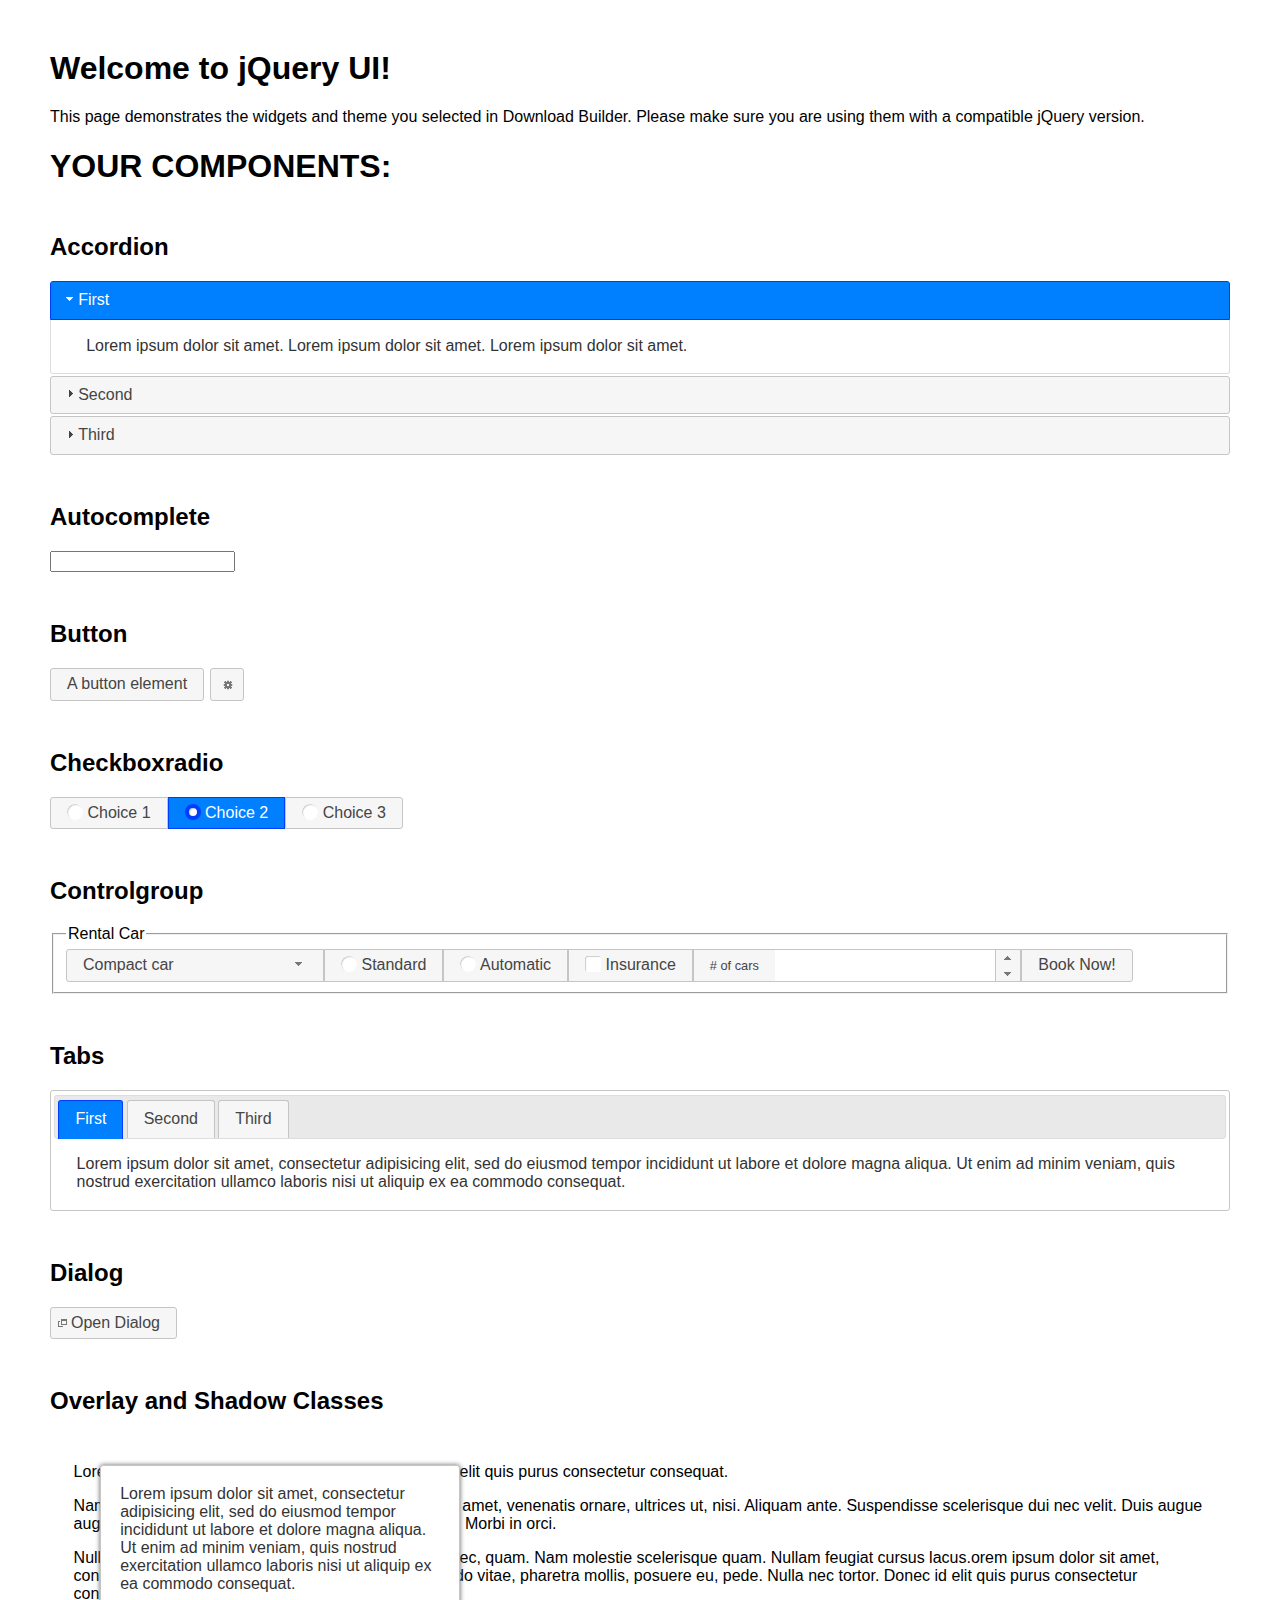
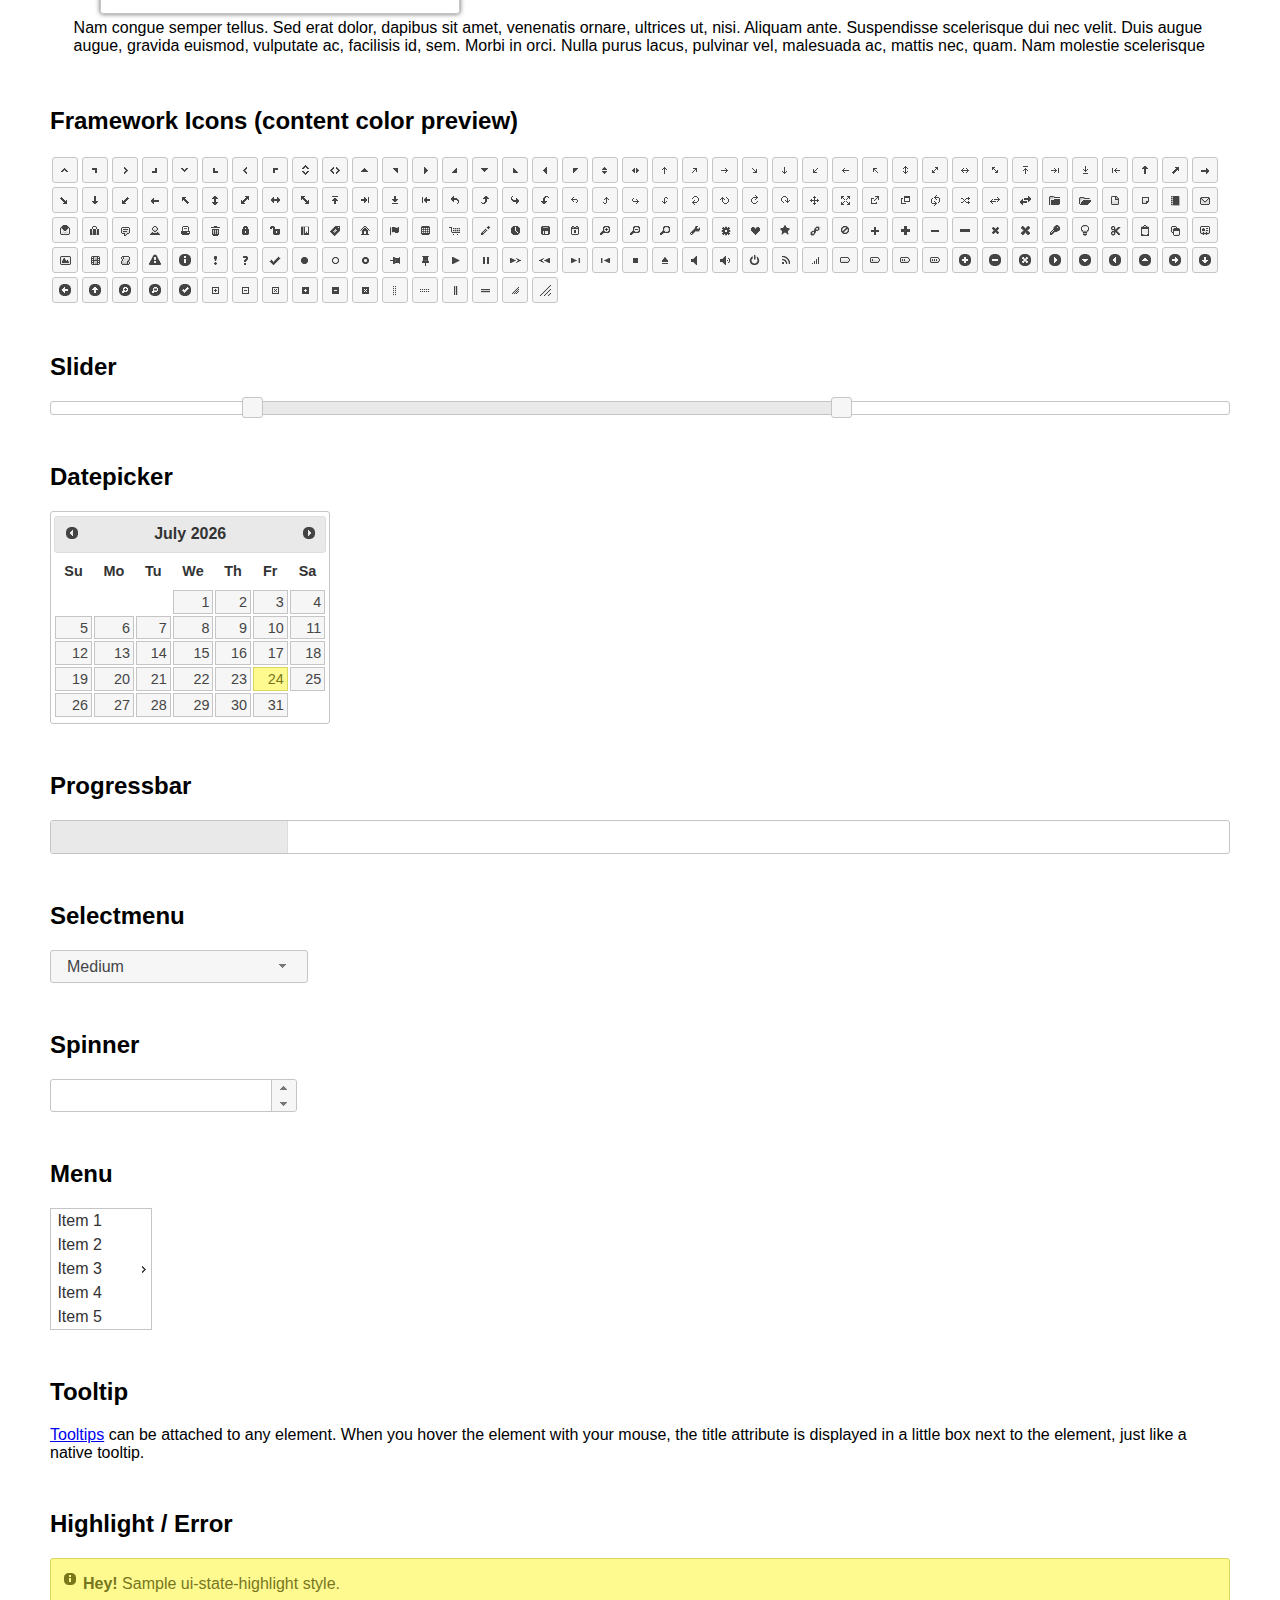
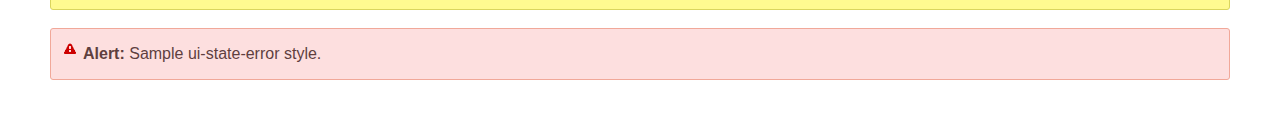
<file: app/js/jquery-ui/index.html>
<!doctype html>
<html lang="us">
<head>
	<meta charset="utf-8">
	<title>jQuery UI Example Page</title>
	<link href="jquery-ui.css" rel="stylesheet">
	<style>
	body{
		font-family: "Trebuchet MS", sans-serif;
		margin: 50px;
	}
	.demoHeaders {
		margin-top: 2em;
	}
	#dialog-link {
		padding: .4em 1em .4em 20px;
		text-decoration: none;
		position: relative;
	}
	#dialog-link span.ui-icon {
		margin: 0 5px 0 0;
		position: absolute;
		left: .2em;
		top: 50%;
		margin-top: -8px;
	}
	#icons {
		margin: 0;
		padding: 0;
	}
	#icons li {
		margin: 2px;
		position: relative;
		padding: 4px 0;
		cursor: pointer;
		float: left;
		list-style: none;
	}
	#icons span.ui-icon {
		float: left;
		margin: 0 4px;
	}
	.fakewindowcontain .ui-widget-overlay {
		position: absolute;
	}
	select {
		width: 200px;
	}
	</style>
</head>
<body>

<h1>Welcome to jQuery UI!</h1>

<div class="ui-widget">
	<p>This page demonstrates the widgets and theme you selected in Download Builder. Please make sure you are using them with a compatible jQuery version.</p>
</div>

<h1>YOUR COMPONENTS:</h1>


<!-- Accordion -->
<h2 class="demoHeaders">Accordion</h2>
<div id="accordion">
	<h3>First</h3>
	<div>Lorem ipsum dolor sit amet. Lorem ipsum dolor sit amet. Lorem ipsum dolor sit amet.</div>
	<h3>Second</h3>
	<div>Phasellus mattis tincidunt nibh.</div>
	<h3>Third</h3>
	<div>Nam dui erat, auctor a, dignissim quis.</div>
</div>



<!-- Autocomplete -->
<h2 class="demoHeaders">Autocomplete</h2>
<div>
	<input id="autocomplete" title="type &quot;a&quot;">
</div>



<!-- Button -->
<h2 class="demoHeaders">Button</h2>
<button id="button">A button element</button>
<button id="button-icon">An icon-only button</button>



<!-- Checkboxradio -->
<h2 class="demoHeaders">Checkboxradio</h2>
<form style="margin-top: 1em;">
	<div id="radioset">
		<input type="radio" id="radio1" name="radio"><label for="radio1">Choice 1</label>
		<input type="radio" id="radio2" name="radio" checked="checked"><label for="radio2">Choice 2</label>
		<input type="radio" id="radio3" name="radio"><label for="radio3">Choice 3</label>
	</div>
</form>



<!-- Controlgroup -->
<h2 class="demoHeaders">Controlgroup</h2>
<fieldset>
	<legend>Rental Car</legend>
	<div id="controlgroup">
		<select id="car-type">
			<option>Compact car</option>
			<option>Midsize car</option>
			<option>Full size car</option>
			<option>SUV</option>
			<option>Luxury</option>
			<option>Truck</option>
			<option>Van</option>
		</select>
		<label for="transmission-standard">Standard</label>
		<input type="radio" name="transmission" id="transmission-standard">
		<label for="transmission-automatic">Automatic</label>
		<input type="radio" name="transmission" id="transmission-automatic">
		<label for="insurance">Insurance</label>
		<input type="checkbox" name="insurance" id="insurance">
		<label for="horizontal-spinner" class="ui-controlgroup-label"># of cars</label>
		<input id="horizontal-spinner" class="ui-spinner-input">
		<button>Book Now!</button>
	</div>
</fieldset>



<!-- Tabs -->
<h2 class="demoHeaders">Tabs</h2>
<div id="tabs">
	<ul>
		<li><a href="#tabs-1">First</a></li>
		<li><a href="#tabs-2">Second</a></li>
		<li><a href="#tabs-3">Third</a></li>
	</ul>
	<div id="tabs-1">Lorem ipsum dolor sit amet, consectetur adipisicing elit, sed do eiusmod tempor incididunt ut labore et dolore magna aliqua. Ut enim ad minim veniam, quis nostrud exercitation ullamco laboris nisi ut aliquip ex ea commodo consequat.</div>
	<div id="tabs-2">Phasellus mattis tincidunt nibh. Cras orci urna, blandit id, pretium vel, aliquet ornare, felis. Maecenas scelerisque sem non nisl. Fusce sed lorem in enim dictum bibendum.</div>
	<div id="tabs-3">Nam dui erat, auctor a, dignissim quis, sollicitudin eu, felis. Pellentesque nisi urna, interdum eget, sagittis et, consequat vestibulum, lacus. Mauris porttitor ullamcorper augue.</div>
</div>



<h2 class="demoHeaders">Dialog</h2>
<p>
	<button id="dialog-link" class="ui-button ui-corner-all ui-widget">
		<span class="ui-icon ui-icon-newwin"></span>Open Dialog
	</button>
</p>

<h2 class="demoHeaders">Overlay and Shadow Classes</h2>
<div style="position: relative; width: 96%; height: 200px; padding:1% 2%; overflow:hidden;" class="fakewindowcontain">
	<p>Lorem ipsum dolor sit amet,  Nulla nec tortor. Donec id elit quis purus consectetur consequat. </p><p>Nam congue semper tellus. Sed erat dolor, dapibus sit amet, venenatis ornare, ultrices ut, nisi. Aliquam ante. Suspendisse scelerisque dui nec velit. Duis augue augue, gravida euismod, vulputate ac, facilisis id, sem. Morbi in orci. </p><p>Nulla purus lacus, pulvinar vel, malesuada ac, mattis nec, quam. Nam molestie scelerisque quam. Nullam feugiat cursus lacus.orem ipsum dolor sit amet, consectetur adipiscing elit. Donec libero risus, commodo vitae, pharetra mollis, posuere eu, pede. Nulla nec tortor. Donec id elit quis purus consectetur consequat. </p><p>Nam congue semper tellus. Sed erat dolor, dapibus sit amet, venenatis ornare, ultrices ut, nisi. Aliquam ante. Suspendisse scelerisque dui nec velit. Duis augue augue, gravida euismod, vulputate ac, facilisis id, sem. Morbi in orci. Nulla purus lacus, pulvinar vel, malesuada ac, mattis nec, quam. Nam molestie scelerisque quam. </p><p>Nullam feugiat cursus lacus.orem ipsum dolor sit amet, consectetur adipiscing elit. Donec libero risus, commodo vitae, pharetra mollis, posuere eu, pede. Nulla nec tortor. Donec id elit quis purus consectetur consequat. Nam congue semper tellus. Sed erat dolor, dapibus sit amet, venenatis ornare, ultrices ut, nisi. Aliquam ante. </p><p>Suspendisse scelerisque dui nec velit. Duis augue augue, gravida euismod, vulputate ac, facilisis id, sem. Morbi in orci. Nulla purus lacus, pulvinar vel, malesuada ac, mattis nec, quam. Nam molestie scelerisque quam. Nullam feugiat cursus lacus.orem ipsum dolor sit amet, consectetur adipiscing elit. Donec libero risus, commodo vitae, pharetra mollis, posuere eu, pede. Nulla nec tortor. Donec id elit quis purus consectetur consequat. Nam congue semper tellus. Sed erat dolor, dapibus sit amet, venenatis ornare, ultrices ut, nisi. </p>

	<!-- ui-dialog -->
	<div class="ui-widget-overlay ui-front"></div>
	<div style="position: absolute; width: 320px; left: 50px; top: 30px; padding: 1.2em" class="ui-widget ui-front ui-widget-content ui-corner-all ui-widget-shadow">
		Lorem ipsum dolor sit amet, consectetur adipisicing elit, sed do eiusmod tempor incididunt ut labore et dolore magna aliqua. Ut enim ad minim veniam, quis nostrud exercitation ullamco laboris nisi ut aliquip ex ea commodo consequat.
	</div>

</div>

<!-- ui-dialog -->
<div id="dialog" title="Dialog Title">
	<p>Lorem ipsum dolor sit amet, consectetur adipisicing elit, sed do eiusmod tempor incididunt ut labore et dolore magna aliqua. Ut enim ad minim veniam, quis nostrud exercitation ullamco laboris nisi ut aliquip ex ea commodo consequat.</p>
</div>



<h2 class="demoHeaders">Framework Icons (content color preview)</h2>
<ul id="icons" class="ui-widget ui-helper-clearfix">
	<li class="ui-state-default ui-corner-all" title=".ui-icon-caret-1-n"><span class="ui-icon ui-icon-caret-1-n"></span></li>
	<li class="ui-state-default ui-corner-all" title=".ui-icon-caret-1-ne"><span class="ui-icon ui-icon-caret-1-ne"></span></li>
	<li class="ui-state-default ui-corner-all" title=".ui-icon-caret-1-e"><span class="ui-icon ui-icon-caret-1-e"></span></li>
	<li class="ui-state-default ui-corner-all" title=".ui-icon-caret-1-se"><span class="ui-icon ui-icon-caret-1-se"></span></li>
	<li class="ui-state-default ui-corner-all" title=".ui-icon-caret-1-s"><span class="ui-icon ui-icon-caret-1-s"></span></li>
	<li class="ui-state-default ui-corner-all" title=".ui-icon-caret-1-sw"><span class="ui-icon ui-icon-caret-1-sw"></span></li>
	<li class="ui-state-default ui-corner-all" title=".ui-icon-caret-1-w"><span class="ui-icon ui-icon-caret-1-w"></span></li>
	<li class="ui-state-default ui-corner-all" title=".ui-icon-caret-1-nw"><span class="ui-icon ui-icon-caret-1-nw"></span></li>
	<li class="ui-state-default ui-corner-all" title=".ui-icon-caret-2-n-s"><span class="ui-icon ui-icon-caret-2-n-s"></span></li>
	<li class="ui-state-default ui-corner-all" title=".ui-icon-caret-2-e-w"><span class="ui-icon ui-icon-caret-2-e-w"></span></li>
	<li class="ui-state-default ui-corner-all" title=".ui-icon-triangle-1-n"><span class="ui-icon ui-icon-triangle-1-n"></span></li>
	<li class="ui-state-default ui-corner-all" title=".ui-icon-triangle-1-ne"><span class="ui-icon ui-icon-triangle-1-ne"></span></li>
	<li class="ui-state-default ui-corner-all" title=".ui-icon-triangle-1-e"><span class="ui-icon ui-icon-triangle-1-e"></span></li>
	<li class="ui-state-default ui-corner-all" title=".ui-icon-triangle-1-se"><span class="ui-icon ui-icon-triangle-1-se"></span></li>
	<li class="ui-state-default ui-corner-all" title=".ui-icon-triangle-1-s"><span class="ui-icon ui-icon-triangle-1-s"></span></li>
	<li class="ui-state-default ui-corner-all" title=".ui-icon-triangle-1-sw"><span class="ui-icon ui-icon-triangle-1-sw"></span></li>
	<li class="ui-state-default ui-corner-all" title=".ui-icon-triangle-1-w"><span class="ui-icon ui-icon-triangle-1-w"></span></li>
	<li class="ui-state-default ui-corner-all" title=".ui-icon-triangle-1-nw"><span class="ui-icon ui-icon-triangle-1-nw"></span></li>
	<li class="ui-state-default ui-corner-all" title=".ui-icon-triangle-2-n-s"><span class="ui-icon ui-icon-triangle-2-n-s"></span></li>
	<li class="ui-state-default ui-corner-all" title=".ui-icon-triangle-2-e-w"><span class="ui-icon ui-icon-triangle-2-e-w"></span></li>
	<li class="ui-state-default ui-corner-all" title=".ui-icon-arrow-1-n"><span class="ui-icon ui-icon-arrow-1-n"></span></li>
	<li class="ui-state-default ui-corner-all" title=".ui-icon-arrow-1-ne"><span class="ui-icon ui-icon-arrow-1-ne"></span></li>
	<li class="ui-state-default ui-corner-all" title=".ui-icon-arrow-1-e"><span class="ui-icon ui-icon-arrow-1-e"></span></li>
	<li class="ui-state-default ui-corner-all" title=".ui-icon-arrow-1-se"><span class="ui-icon ui-icon-arrow-1-se"></span></li>
	<li class="ui-state-default ui-corner-all" title=".ui-icon-arrow-1-s"><span class="ui-icon ui-icon-arrow-1-s"></span></li>
	<li class="ui-state-default ui-corner-all" title=".ui-icon-arrow-1-sw"><span class="ui-icon ui-icon-arrow-1-sw"></span></li>
	<li class="ui-state-default ui-corner-all" title=".ui-icon-arrow-1-w"><span class="ui-icon ui-icon-arrow-1-w"></span></li>
	<li class="ui-state-default ui-corner-all" title=".ui-icon-arrow-1-nw"><span class="ui-icon ui-icon-arrow-1-nw"></span></li>
	<li class="ui-state-default ui-corner-all" title=".ui-icon-arrow-2-n-s"><span class="ui-icon ui-icon-arrow-2-n-s"></span></li>
	<li class="ui-state-default ui-corner-all" title=".ui-icon-arrow-2-ne-sw"><span class="ui-icon ui-icon-arrow-2-ne-sw"></span></li>
	<li class="ui-state-default ui-corner-all" title=".ui-icon-arrow-2-e-w"><span class="ui-icon ui-icon-arrow-2-e-w"></span></li>
	<li class="ui-state-default ui-corner-all" title=".ui-icon-arrow-2-se-nw"><span class="ui-icon ui-icon-arrow-2-se-nw"></span></li>
	<li class="ui-state-default ui-corner-all" title=".ui-icon-arrowstop-1-n"><span class="ui-icon ui-icon-arrowstop-1-n"></span></li>
	<li class="ui-state-default ui-corner-all" title=".ui-icon-arrowstop-1-e"><span class="ui-icon ui-icon-arrowstop-1-e"></span></li>
	<li class="ui-state-default ui-corner-all" title=".ui-icon-arrowstop-1-s"><span class="ui-icon ui-icon-arrowstop-1-s"></span></li>
	<li class="ui-state-default ui-corner-all" title=".ui-icon-arrowstop-1-w"><span class="ui-icon ui-icon-arrowstop-1-w"></span></li>
	<li class="ui-state-default ui-corner-all" title=".ui-icon-arrowthick-1-n"><span class="ui-icon ui-icon-arrowthick-1-n"></span></li>
	<li class="ui-state-default ui-corner-all" title=".ui-icon-arrowthick-1-ne"><span class="ui-icon ui-icon-arrowthick-1-ne"></span></li>
	<li class="ui-state-default ui-corner-all" title=".ui-icon-arrowthick-1-e"><span class="ui-icon ui-icon-arrowthick-1-e"></span></li>
	<li class="ui-state-default ui-corner-all" title=".ui-icon-arrowthick-1-se"><span class="ui-icon ui-icon-arrowthick-1-se"></span></li>
	<li class="ui-state-default ui-corner-all" title=".ui-icon-arrowthick-1-s"><span class="ui-icon ui-icon-arrowthick-1-s"></span></li>
	<li class="ui-state-default ui-corner-all" title=".ui-icon-arrowthick-1-sw"><span class="ui-icon ui-icon-arrowthick-1-sw"></span></li>
	<li class="ui-state-default ui-corner-all" title=".ui-icon-arrowthick-1-w"><span class="ui-icon ui-icon-arrowthick-1-w"></span></li>
	<li class="ui-state-default ui-corner-all" title=".ui-icon-arrowthick-1-nw"><span class="ui-icon ui-icon-arrowthick-1-nw"></span></li>
	<li class="ui-state-default ui-corner-all" title=".ui-icon-arrowthick-2-n-s"><span class="ui-icon ui-icon-arrowthick-2-n-s"></span></li>
	<li class="ui-state-default ui-corner-all" title=".ui-icon-arrowthick-2-ne-sw"><span class="ui-icon ui-icon-arrowthick-2-ne-sw"></span></li>
	<li class="ui-state-default ui-corner-all" title=".ui-icon-arrowthick-2-e-w"><span class="ui-icon ui-icon-arrowthick-2-e-w"></span></li>
	<li class="ui-state-default ui-corner-all" title=".ui-icon-arrowthick-2-se-nw"><span class="ui-icon ui-icon-arrowthick-2-se-nw"></span></li>
	<li class="ui-state-default ui-corner-all" title=".ui-icon-arrowthickstop-1-n"><span class="ui-icon ui-icon-arrowthickstop-1-n"></span></li>
	<li class="ui-state-default ui-corner-all" title=".ui-icon-arrowthickstop-1-e"><span class="ui-icon ui-icon-arrowthickstop-1-e"></span></li>
	<li class="ui-state-default ui-corner-all" title=".ui-icon-arrowthickstop-1-s"><span class="ui-icon ui-icon-arrowthickstop-1-s"></span></li>
	<li class="ui-state-default ui-corner-all" title=".ui-icon-arrowthickstop-1-w"><span class="ui-icon ui-icon-arrowthickstop-1-w"></span></li>
	<li class="ui-state-default ui-corner-all" title=".ui-icon-arrowreturnthick-1-w"><span class="ui-icon ui-icon-arrowreturnthick-1-w"></span></li>
	<li class="ui-state-default ui-corner-all" title=".ui-icon-arrowreturnthick-1-n"><span class="ui-icon ui-icon-arrowreturnthick-1-n"></span></li>
	<li class="ui-state-default ui-corner-all" title=".ui-icon-arrowreturnthick-1-e"><span class="ui-icon ui-icon-arrowreturnthick-1-e"></span></li>
	<li class="ui-state-default ui-corner-all" title=".ui-icon-arrowreturnthick-1-s"><span class="ui-icon ui-icon-arrowreturnthick-1-s"></span></li>
	<li class="ui-state-default ui-corner-all" title=".ui-icon-arrowreturn-1-w"><span class="ui-icon ui-icon-arrowreturn-1-w"></span></li>
	<li class="ui-state-default ui-corner-all" title=".ui-icon-arrowreturn-1-n"><span class="ui-icon ui-icon-arrowreturn-1-n"></span></li>
	<li class="ui-state-default ui-corner-all" title=".ui-icon-arrowreturn-1-e"><span class="ui-icon ui-icon-arrowreturn-1-e"></span></li>
	<li class="ui-state-default ui-corner-all" title=".ui-icon-arrowreturn-1-s"><span class="ui-icon ui-icon-arrowreturn-1-s"></span></li>
	<li class="ui-state-default ui-corner-all" title=".ui-icon-arrowrefresh-1-w"><span class="ui-icon ui-icon-arrowrefresh-1-w"></span></li>
	<li class="ui-state-default ui-corner-all" title=".ui-icon-arrowrefresh-1-n"><span class="ui-icon ui-icon-arrowrefresh-1-n"></span></li>
	<li class="ui-state-default ui-corner-all" title=".ui-icon-arrowrefresh-1-e"><span class="ui-icon ui-icon-arrowrefresh-1-e"></span></li>
	<li class="ui-state-default ui-corner-all" title=".ui-icon-arrowrefresh-1-s"><span class="ui-icon ui-icon-arrowrefresh-1-s"></span></li>
	<li class="ui-state-default ui-corner-all" title=".ui-icon-arrow-4"><span class="ui-icon ui-icon-arrow-4"></span></li>
	<li class="ui-state-default ui-corner-all" title=".ui-icon-arrow-4-diag"><span class="ui-icon ui-icon-arrow-4-diag"></span></li>
	<li class="ui-state-default ui-corner-all" title=".ui-icon-extlink"><span class="ui-icon ui-icon-extlink"></span></li>
	<li class="ui-state-default ui-corner-all" title=".ui-icon-newwin"><span class="ui-icon ui-icon-newwin"></span></li>
	<li class="ui-state-default ui-corner-all" title=".ui-icon-refresh"><span class="ui-icon ui-icon-refresh"></span></li>
	<li class="ui-state-default ui-corner-all" title=".ui-icon-shuffle"><span class="ui-icon ui-icon-shuffle"></span></li>
	<li class="ui-state-default ui-corner-all" title=".ui-icon-transfer-e-w"><span class="ui-icon ui-icon-transfer-e-w"></span></li>
	<li class="ui-state-default ui-corner-all" title=".ui-icon-transferthick-e-w"><span class="ui-icon ui-icon-transferthick-e-w"></span></li>
	<li class="ui-state-default ui-corner-all" title=".ui-icon-folder-collapsed"><span class="ui-icon ui-icon-folder-collapsed"></span></li>
	<li class="ui-state-default ui-corner-all" title=".ui-icon-folder-open"><span class="ui-icon ui-icon-folder-open"></span></li>
	<li class="ui-state-default ui-corner-all" title=".ui-icon-document"><span class="ui-icon ui-icon-document"></span></li>
	<li class="ui-state-default ui-corner-all" title=".ui-icon-document-b"><span class="ui-icon ui-icon-document-b"></span></li>
	<li class="ui-state-default ui-corner-all" title=".ui-icon-note"><span class="ui-icon ui-icon-note"></span></li>
	<li class="ui-state-default ui-corner-all" title=".ui-icon-mail-closed"><span class="ui-icon ui-icon-mail-closed"></span></li>
	<li class="ui-state-default ui-corner-all" title=".ui-icon-mail-open"><span class="ui-icon ui-icon-mail-open"></span></li>
	<li class="ui-state-default ui-corner-all" title=".ui-icon-suitcase"><span class="ui-icon ui-icon-suitcase"></span></li>
	<li class="ui-state-default ui-corner-all" title=".ui-icon-comment"><span class="ui-icon ui-icon-comment"></span></li>
	<li class="ui-state-default ui-corner-all" title=".ui-icon-person"><span class="ui-icon ui-icon-person"></span></li>
	<li class="ui-state-default ui-corner-all" title=".ui-icon-print"><span class="ui-icon ui-icon-print"></span></li>
	<li class="ui-state-default ui-corner-all" title=".ui-icon-trash"><span class="ui-icon ui-icon-trash"></span></li>
	<li class="ui-state-default ui-corner-all" title=".ui-icon-locked"><span class="ui-icon ui-icon-locked"></span></li>
	<li class="ui-state-default ui-corner-all" title=".ui-icon-unlocked"><span class="ui-icon ui-icon-unlocked"></span></li>
	<li class="ui-state-default ui-corner-all" title=".ui-icon-bookmark"><span class="ui-icon ui-icon-bookmark"></span></li>
	<li class="ui-state-default ui-corner-all" title=".ui-icon-tag"><span class="ui-icon ui-icon-tag"></span></li>
	<li class="ui-state-default ui-corner-all" title=".ui-icon-home"><span class="ui-icon ui-icon-home"></span></li>
	<li class="ui-state-default ui-corner-all" title=".ui-icon-flag"><span class="ui-icon ui-icon-flag"></span></li>
	<li class="ui-state-default ui-corner-all" title=".ui-icon-calculator"><span class="ui-icon ui-icon-calculator"></span></li>
	<li class="ui-state-default ui-corner-all" title=".ui-icon-cart"><span class="ui-icon ui-icon-cart"></span></li>
	<li class="ui-state-default ui-corner-all" title=".ui-icon-pencil"><span class="ui-icon ui-icon-pencil"></span></li>
	<li class="ui-state-default ui-corner-all" title=".ui-icon-clock"><span class="ui-icon ui-icon-clock"></span></li>
	<li class="ui-state-default ui-corner-all" title=".ui-icon-disk"><span class="ui-icon ui-icon-disk"></span></li>
	<li class="ui-state-default ui-corner-all" title=".ui-icon-calendar"><span class="ui-icon ui-icon-calendar"></span></li>
	<li class="ui-state-default ui-corner-all" title=".ui-icon-zoomin"><span class="ui-icon ui-icon-zoomin"></span></li>
	<li class="ui-state-default ui-corner-all" title=".ui-icon-zoomout"><span class="ui-icon ui-icon-zoomout"></span></li>
	<li class="ui-state-default ui-corner-all" title=".ui-icon-search"><span class="ui-icon ui-icon-search"></span></li>
	<li class="ui-state-default ui-corner-all" title=".ui-icon-wrench"><span class="ui-icon ui-icon-wrench"></span></li>
	<li class="ui-state-default ui-corner-all" title=".ui-icon-gear"><span class="ui-icon ui-icon-gear"></span></li>
	<li class="ui-state-default ui-corner-all" title=".ui-icon-heart"><span class="ui-icon ui-icon-heart"></span></li>
	<li class="ui-state-default ui-corner-all" title=".ui-icon-star"><span class="ui-icon ui-icon-star"></span></li>
	<li class="ui-state-default ui-corner-all" title=".ui-icon-link"><span class="ui-icon ui-icon-link"></span></li>
	<li class="ui-state-default ui-corner-all" title=".ui-icon-cancel"><span class="ui-icon ui-icon-cancel"></span></li>
	<li class="ui-state-default ui-corner-all" title=".ui-icon-plus"><span class="ui-icon ui-icon-plus"></span></li>
	<li class="ui-state-default ui-corner-all" title=".ui-icon-plusthick"><span class="ui-icon ui-icon-plusthick"></span></li>
	<li class="ui-state-default ui-corner-all" title=".ui-icon-minus"><span class="ui-icon ui-icon-minus"></span></li>
	<li class="ui-state-default ui-corner-all" title=".ui-icon-minusthick"><span class="ui-icon ui-icon-minusthick"></span></li>
	<li class="ui-state-default ui-corner-all" title=".ui-icon-close"><span class="ui-icon ui-icon-close"></span></li>
	<li class="ui-state-default ui-corner-all" title=".ui-icon-closethick"><span class="ui-icon ui-icon-closethick"></span></li>
	<li class="ui-state-default ui-corner-all" title=".ui-icon-key"><span class="ui-icon ui-icon-key"></span></li>
	<li class="ui-state-default ui-corner-all" title=".ui-icon-lightbulb"><span class="ui-icon ui-icon-lightbulb"></span></li>
	<li class="ui-state-default ui-corner-all" title=".ui-icon-scissors"><span class="ui-icon ui-icon-scissors"></span></li>
	<li class="ui-state-default ui-corner-all" title=".ui-icon-clipboard"><span class="ui-icon ui-icon-clipboard"></span></li>
	<li class="ui-state-default ui-corner-all" title=".ui-icon-copy"><span class="ui-icon ui-icon-copy"></span></li>
	<li class="ui-state-default ui-corner-all" title=".ui-icon-contact"><span class="ui-icon ui-icon-contact"></span></li>
	<li class="ui-state-default ui-corner-all" title=".ui-icon-image"><span class="ui-icon ui-icon-image"></span></li>
	<li class="ui-state-default ui-corner-all" title=".ui-icon-video"><span class="ui-icon ui-icon-video"></span></li>
	<li class="ui-state-default ui-corner-all" title=".ui-icon-script"><span class="ui-icon ui-icon-script"></span></li>
	<li class="ui-state-default ui-corner-all" title=".ui-icon-alert"><span class="ui-icon ui-icon-alert"></span></li>
	<li class="ui-state-default ui-corner-all" title=".ui-icon-info"><span class="ui-icon ui-icon-info"></span></li>
	<li class="ui-state-default ui-corner-all" title=".ui-icon-notice"><span class="ui-icon ui-icon-notice"></span></li>
	<li class="ui-state-default ui-corner-all" title=".ui-icon-help"><span class="ui-icon ui-icon-help"></span></li>
	<li class="ui-state-default ui-corner-all" title=".ui-icon-check"><span class="ui-icon ui-icon-check"></span></li>
	<li class="ui-state-default ui-corner-all" title=".ui-icon-bullet"><span class="ui-icon ui-icon-bullet"></span></li>
	<li class="ui-state-default ui-corner-all" title=".ui-icon-radio-off"><span class="ui-icon ui-icon-radio-off"></span></li>
	<li class="ui-state-default ui-corner-all" title=".ui-icon-radio-on"><span class="ui-icon ui-icon-radio-on"></span></li>
	<li class="ui-state-default ui-corner-all" title=".ui-icon-pin-w"><span class="ui-icon ui-icon-pin-w"></span></li>
	<li class="ui-state-default ui-corner-all" title=".ui-icon-pin-s"><span class="ui-icon ui-icon-pin-s"></span></li>
	<li class="ui-state-default ui-corner-all" title=".ui-icon-play"><span class="ui-icon ui-icon-play"></span></li>
	<li class="ui-state-default ui-corner-all" title=".ui-icon-pause"><span class="ui-icon ui-icon-pause"></span></li>
	<li class="ui-state-default ui-corner-all" title=".ui-icon-seek-next"><span class="ui-icon ui-icon-seek-next"></span></li>
	<li class="ui-state-default ui-corner-all" title=".ui-icon-seek-prev"><span class="ui-icon ui-icon-seek-prev"></span></li>
	<li class="ui-state-default ui-corner-all" title=".ui-icon-seek-end"><span class="ui-icon ui-icon-seek-end"></span></li>
	<li class="ui-state-default ui-corner-all" title=".ui-icon-seek-first"><span class="ui-icon ui-icon-seek-first"></span></li>
	<li class="ui-state-default ui-corner-all" title=".ui-icon-stop"><span class="ui-icon ui-icon-stop"></span></li>
	<li class="ui-state-default ui-corner-all" title=".ui-icon-eject"><span class="ui-icon ui-icon-eject"></span></li>
	<li class="ui-state-default ui-corner-all" title=".ui-icon-volume-off"><span class="ui-icon ui-icon-volume-off"></span></li>
	<li class="ui-state-default ui-corner-all" title=".ui-icon-volume-on"><span class="ui-icon ui-icon-volume-on"></span></li>
	<li class="ui-state-default ui-corner-all" title=".ui-icon-power"><span class="ui-icon ui-icon-power"></span></li>
	<li class="ui-state-default ui-corner-all" title=".ui-icon-signal-diag"><span class="ui-icon ui-icon-signal-diag"></span></li>
	<li class="ui-state-default ui-corner-all" title=".ui-icon-signal"><span class="ui-icon ui-icon-signal"></span></li>
	<li class="ui-state-default ui-corner-all" title=".ui-icon-battery-0"><span class="ui-icon ui-icon-battery-0"></span></li>
	<li class="ui-state-default ui-corner-all" title=".ui-icon-battery-1"><span class="ui-icon ui-icon-battery-1"></span></li>
	<li class="ui-state-default ui-corner-all" title=".ui-icon-battery-2"><span class="ui-icon ui-icon-battery-2"></span></li>
	<li class="ui-state-default ui-corner-all" title=".ui-icon-battery-3"><span class="ui-icon ui-icon-battery-3"></span></li>
	<li class="ui-state-default ui-corner-all" title=".ui-icon-circle-plus"><span class="ui-icon ui-icon-circle-plus"></span></li>
	<li class="ui-state-default ui-corner-all" title=".ui-icon-circle-minus"><span class="ui-icon ui-icon-circle-minus"></span></li>
	<li class="ui-state-default ui-corner-all" title=".ui-icon-circle-close"><span class="ui-icon ui-icon-circle-close"></span></li>
	<li class="ui-state-default ui-corner-all" title=".ui-icon-circle-triangle-e"><span class="ui-icon ui-icon-circle-triangle-e"></span></li>
	<li class="ui-state-default ui-corner-all" title=".ui-icon-circle-triangle-s"><span class="ui-icon ui-icon-circle-triangle-s"></span></li>
	<li class="ui-state-default ui-corner-all" title=".ui-icon-circle-triangle-w"><span class="ui-icon ui-icon-circle-triangle-w"></span></li>
	<li class="ui-state-default ui-corner-all" title=".ui-icon-circle-triangle-n"><span class="ui-icon ui-icon-circle-triangle-n"></span></li>
	<li class="ui-state-default ui-corner-all" title=".ui-icon-circle-arrow-e"><span class="ui-icon ui-icon-circle-arrow-e"></span></li>
	<li class="ui-state-default ui-corner-all" title=".ui-icon-circle-arrow-s"><span class="ui-icon ui-icon-circle-arrow-s"></span></li>
	<li class="ui-state-default ui-corner-all" title=".ui-icon-circle-arrow-w"><span class="ui-icon ui-icon-circle-arrow-w"></span></li>
	<li class="ui-state-default ui-corner-all" title=".ui-icon-circle-arrow-n"><span class="ui-icon ui-icon-circle-arrow-n"></span></li>
	<li class="ui-state-default ui-corner-all" title=".ui-icon-circle-zoomin"><span class="ui-icon ui-icon-circle-zoomin"></span></li>
	<li class="ui-state-default ui-corner-all" title=".ui-icon-circle-zoomout"><span class="ui-icon ui-icon-circle-zoomout"></span></li>
	<li class="ui-state-default ui-corner-all" title=".ui-icon-circle-check"><span class="ui-icon ui-icon-circle-check"></span></li>
	<li class="ui-state-default ui-corner-all" title=".ui-icon-circlesmall-plus"><span class="ui-icon ui-icon-circlesmall-plus"></span></li>
	<li class="ui-state-default ui-corner-all" title=".ui-icon-circlesmall-minus"><span class="ui-icon ui-icon-circlesmall-minus"></span></li>
	<li class="ui-state-default ui-corner-all" title=".ui-icon-circlesmall-close"><span class="ui-icon ui-icon-circlesmall-close"></span></li>
	<li class="ui-state-default ui-corner-all" title=".ui-icon-squaresmall-plus"><span class="ui-icon ui-icon-squaresmall-plus"></span></li>
	<li class="ui-state-default ui-corner-all" title=".ui-icon-squaresmall-minus"><span class="ui-icon ui-icon-squaresmall-minus"></span></li>
	<li class="ui-state-default ui-corner-all" title=".ui-icon-squaresmall-close"><span class="ui-icon ui-icon-squaresmall-close"></span></li>
	<li class="ui-state-default ui-corner-all" title=".ui-icon-grip-dotted-vertical"><span class="ui-icon ui-icon-grip-dotted-vertical"></span></li>
	<li class="ui-state-default ui-corner-all" title=".ui-icon-grip-dotted-horizontal"><span class="ui-icon ui-icon-grip-dotted-horizontal"></span></li>
	<li class="ui-state-default ui-corner-all" title=".ui-icon-grip-solid-vertical"><span class="ui-icon ui-icon-grip-solid-vertical"></span></li>
	<li class="ui-state-default ui-corner-all" title=".ui-icon-grip-solid-horizontal"><span class="ui-icon ui-icon-grip-solid-horizontal"></span></li>
	<li class="ui-state-default ui-corner-all" title=".ui-icon-gripsmall-diagonal-se"><span class="ui-icon ui-icon-gripsmall-diagonal-se"></span></li>
	<li class="ui-state-default ui-corner-all" title=".ui-icon-grip-diagonal-se"><span class="ui-icon ui-icon-grip-diagonal-se"></span></li>
</ul>


<!-- Slider -->
<h2 class="demoHeaders">Slider</h2>
<div id="slider"></div>



<!-- Datepicker -->
<h2 class="demoHeaders">Datepicker</h2>
<div id="datepicker"></div>



<!-- Progressbar -->
<h2 class="demoHeaders">Progressbar</h2>
<div id="progressbar"></div>



<!-- Progressbar -->
<h2 class="demoHeaders">Selectmenu</h2>
<select id="selectmenu">
	<option>Slower</option>
	<option>Slow</option>
	<option selected="selected">Medium</option>
	<option>Fast</option>
	<option>Faster</option>
</select>



<!-- Spinner -->
<h2 class="demoHeaders">Spinner</h2>
<input id="spinner">



<!-- Menu -->
<h2 class="demoHeaders">Menu</h2>
<ul style="width:100px;" id="menu">
	<li><div>Item 1</div></li>
	<li><div>Item 2</div></li>
	<li><div>Item 3</div>
		<ul>
			<li><div>Item 3-1</div></li>
			<li><div>Item 3-2</div></li>
			<li><div>Item 3-3</div></li>
			<li><div>Item 3-4</div></li>
			<li><div>Item 3-5</div></li>
		</ul>
	</li>
	<li><div>Item 4</div></li>
	<li><div>Item 5</div></li>
</ul>



<!-- Tooltip -->
<h2 class="demoHeaders">Tooltip</h2>
<p id="tooltip">
	<a href="#" title="That&apos;s what this widget is">Tooltips</a> can be attached to any element. When you hover
the element with your mouse, the title attribute is displayed in a little box next to the element, just like a native tooltip.
</p>


<!-- Highlight / Error -->
<h2 class="demoHeaders">Highlight / Error</h2>
<div class="ui-widget">
	<div class="ui-state-highlight ui-corner-all" style="margin-top: 20px; padding: 0 .7em;">
		<p><span class="ui-icon ui-icon-info" style="float: left; margin-right: .3em;"></span>
		<strong>Hey!</strong> Sample ui-state-highlight style.</p>
	</div>
</div>
<br>
<div class="ui-widget">
	<div class="ui-state-error ui-corner-all" style="padding: 0 .7em;">
		<p><span class="ui-icon ui-icon-alert" style="float: left; margin-right: .3em;"></span>
		<strong>Alert:</strong> Sample ui-state-error style.</p>
	</div>
</div>

<script src="external/jquery/jquery.js"></script>
<script src="jquery-ui.js"></script>
<script>

$( "#accordion" ).accordion();



var availableTags = [
	"ActionScript",
	"AppleScript",
	"Asp",
	"BASIC",
	"C",
	"C++",
	"Clojure",
	"COBOL",
	"ColdFusion",
	"Erlang",
	"Fortran",
	"Groovy",
	"Haskell",
	"Java",
	"JavaScript",
	"Lisp",
	"Perl",
	"PHP",
	"Python",
	"Ruby",
	"Scala",
	"Scheme"
];
$( "#autocomplete" ).autocomplete({
	source: availableTags
});



$( "#button" ).button();
$( "#button-icon" ).button({
	icon: "ui-icon-gear",
	showLabel: false
});



$( "#radioset" ).buttonset();



$( "#controlgroup" ).controlgroup();



$( "#tabs" ).tabs();



$( "#dialog" ).dialog({
	autoOpen: false,
	width: 400,
	buttons: [
		{
			text: "Ok",
			click: function() {
				$( this ).dialog( "close" );
			}
		},
		{
			text: "Cancel",
			click: function() {
				$( this ).dialog( "close" );
			}
		}
	]
});

// Link to open the dialog
$( "#dialog-link" ).click(function( event ) {
	$( "#dialog" ).dialog( "open" );
	event.preventDefault();
});



$( "#datepicker" ).datepicker({
	inline: true
});



$( "#slider" ).slider({
	range: true,
	values: [ 17, 67 ]
});



$( "#progressbar" ).progressbar({
	value: 20
});



$( "#spinner" ).spinner();



$( "#menu" ).menu();



$( "#tooltip" ).tooltip();



$( "#selectmenu" ).selectmenu();


// Hover states on the static widgets
$( "#dialog-link, #icons li" ).hover(
	function() {
		$( this ).addClass( "ui-state-hover" );
	},
	function() {
		$( this ).removeClass( "ui-state-hover" );
	}
);
</script>
</body>
</html>
</file>
